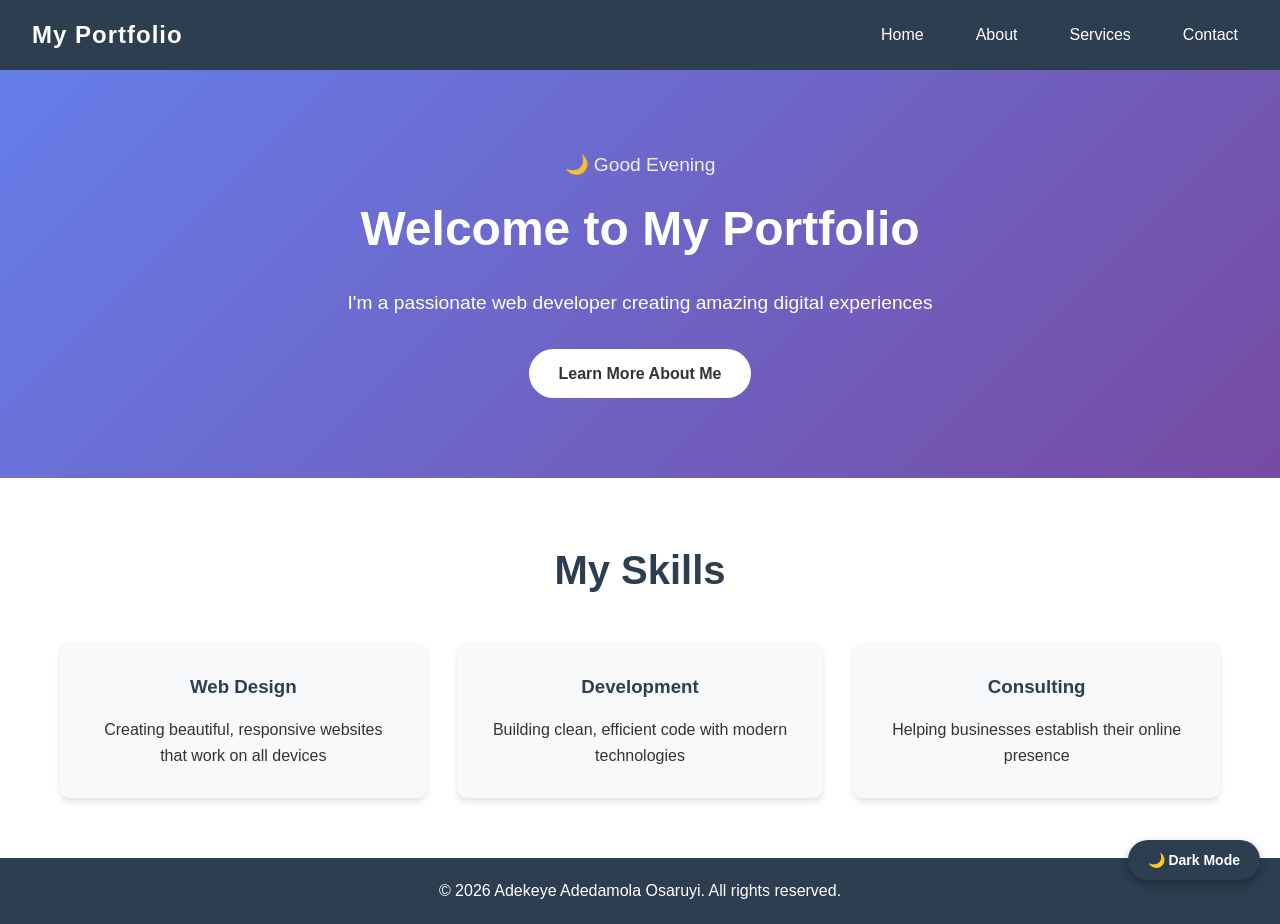
<file: index.html>
<!DOCTYPE html>
<html lang="en">
<head>
    <meta charset="UTF-8">
    <meta name="viewport" content="width=device-width, initial-scale=1.0">
    <title>My Portfolio - Home</title>
    <link rel="stylesheet" href="css/style.css">
</head>
<body>

    <nav>
        <div class="logo">My Portfolio</div>
        <ul>
            <li><a href="index.html">Home</a></li>
            <li><a href="about.html">About</a></li>
            <li><a href="services.html">Services</a></li>
            <li><a href="contact.html">Contact</a></li>
        </ul>
    </nav>

    <header class="hero">
        <div class="hero-content">
            <h1>Welcome to My Portfolio</h1>
            <p>I'm a passionate web developer creating amazing digital experiences</p>
            <a href="about.html" class="btn">Learn More About Me</a>
        </div>
    </header>

    <section class="features">
        <div class="container">
            <h2>My Skills</h2>
            <div class="feature-grid">
                <div class="feature-card">
                    <h3>Web Design</h3>
                    <p>Creating beautiful, responsive websites that work on all devices</p>
                </div>
                <div class="feature-card">
                    <h3>Development</h3>
                    <p>Building clean, efficient code with modern technologies</p>
                </div>
                <div class="feature-card">
                    <h3>Consulting</h3>
                    <p>Helping businesses establish their online presence</p>
                </div>
            </div>
        </div>
    </section>

    <footer>
        <p>&copy; 2026 Adekeye Adedamola Osaruyi. All rights reserved.</p>
    </footer>

    <script src="js/script.js"></script>
</body>
</html>
</file>
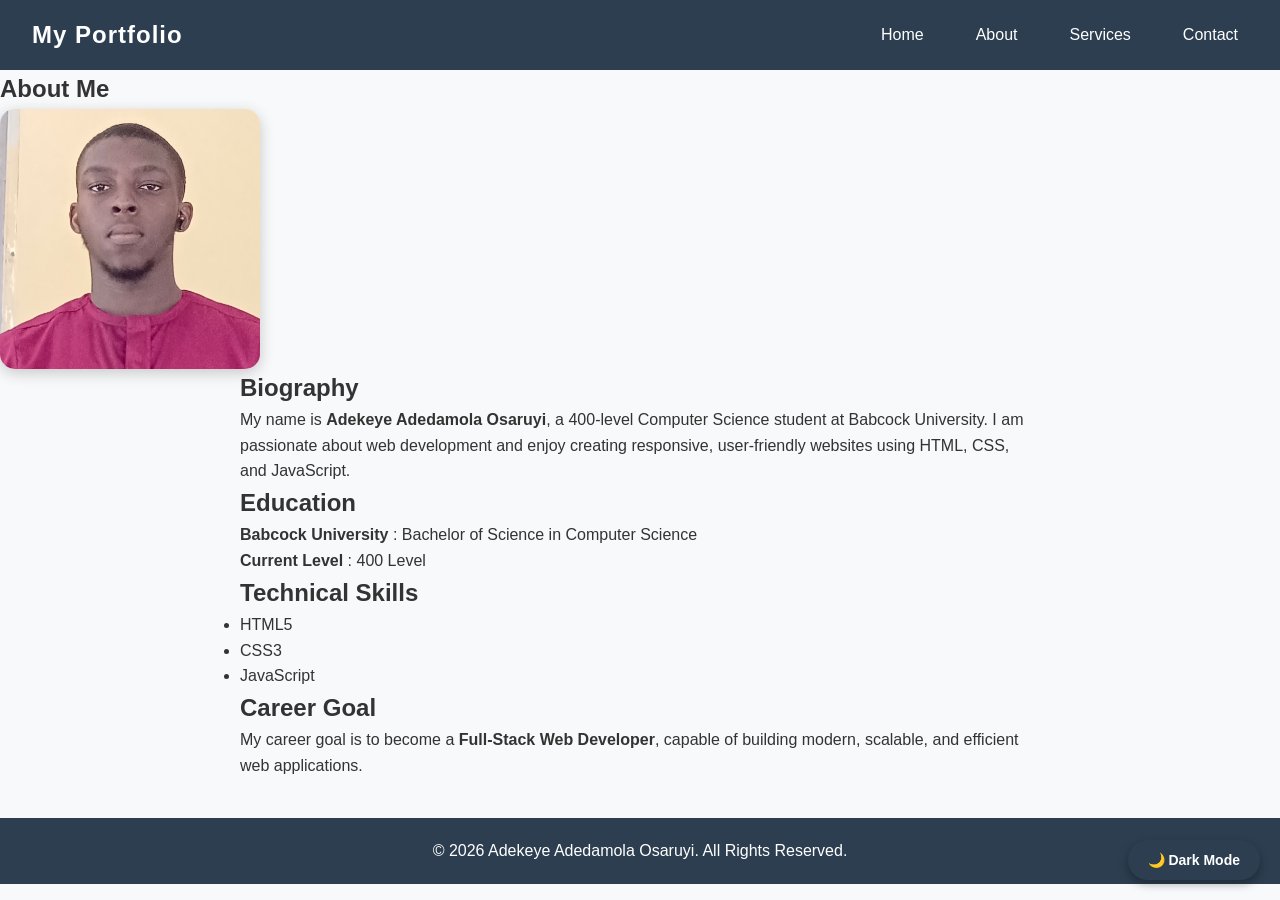
<file: about.html>
<!DOCTYPE html>
<html lang="en">
<head>
    <meta charset="UTF-8">
    <meta name="viewport" content="width=device-width, initial-scale=1.0">
    <title>My Portfolio - About</title>

    <link rel="stylesheet" href="css/style.css">
</head>
<body>

    <header>
        <nav class="navbar">
            <h2 class="logo">My Portfolio</h2>

            <ul class="nav-links">
                <li><a href="index.html">Home</a></li>
                <li><a href="about.html">About</a></li>
                <li><a href="services.html">Services</a></li>
                <li><a href="contact.html">Contact</a></li>
            </ul>
        </nav>
    </header>

    <section class="page-header">
        <h1>About Me</h1>
    </section>

    <div class="about-image"  style="display: flex; gap: 30px; align-items: flex-start;">

    <img src="images/Profile Photo.jpg" alt="Profile Photo" style="width: 260px; height: 260px; object-fit: cover; border-radius: 15px; box-shadow: 0 4px 15px rgba(0,0,0,0.2);">
            </div>

             <div style="flex: 1;">

    <section class="about-content">
        <h2>Biography</h2>
        <p>
            My name is <strong>Adekeye Adedamola Osaruyi</strong>, a 400-level Computer Science student at Babcock University.
            I am passionate about web development and enjoy creating responsive, user-friendly websites using HTML, CSS, and JavaScript.
        </p>

        <h2>Education</h2>
        <p>
            <strong>Babcock University</strong> :  Bachelor of Science in Computer Science
            <br>
            <strong>Current Level</strong> : 400 Level
        </p>

        <h2>Technical Skills</h2>
        <ul>
            <li>HTML5</li>
            <li>CSS3</li>
            <li>JavaScript</li>
        </ul>

        <h2>Career Goal</h2>
        <p>
            My career goal is to become a <strong>Full-Stack Web Developer</strong>, capable of building modern, scalable, and efficient web applications.
        </p>
    </section>
         </div>

      </div>

    <footer>
        <p>&copy; 2026 Adekeye Adedamola Osaruyi. All Rights Reserved.</p>
    </footer>

    <script src="js/script.js"></script>
</body>
</html>
</file>
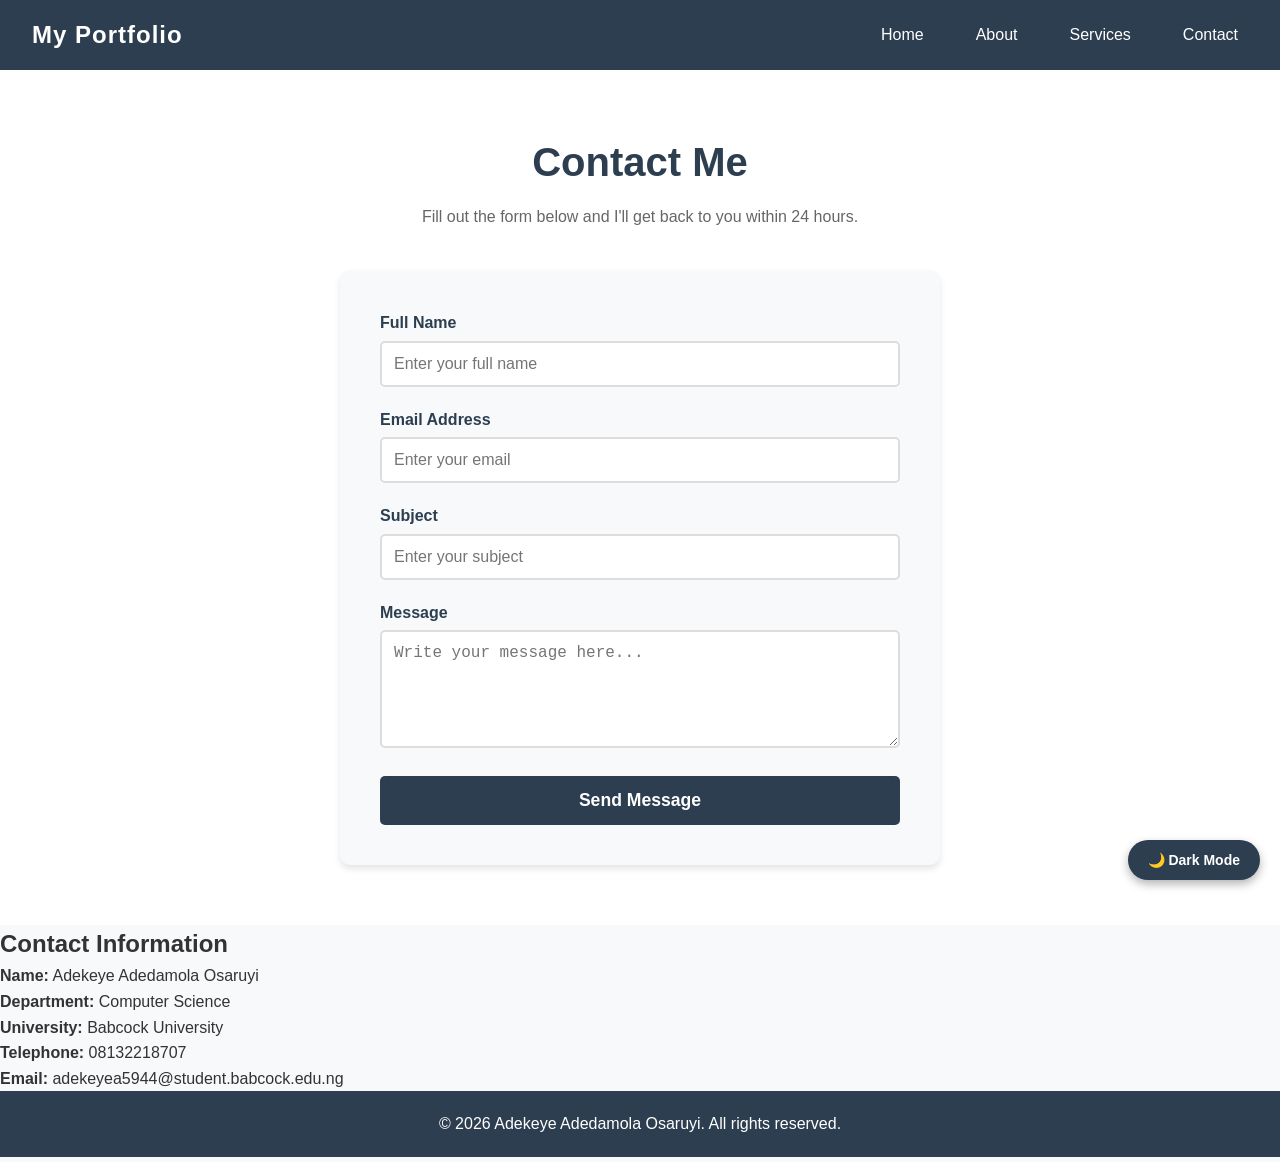
<file: contact.html>
<!DOCTYPE html>
<html lang="en">
<head>
    <meta charset="UTF-8">
    <meta name="viewport" content="width=device-width, initial-scale=1.0">
    <title>My Portfolio - Contact</title>
    <link rel="stylesheet" href="css/style.css">
</head>
<body>

    <nav>
        <div class="logo">My Portfolio</div>
        <ul>
            <li><a href="index.html">Home</a></li>
            <li><a href="about.html">About</a></li>
            <li><a href="services.html">Services</a></li>
            <li><a href="contact.html">Contact</a></li>
        </ul>
    </nav>

    <section class="contact-page">
        <div class="container">
            <h1>Contact Me</h1>
            <p>Fill out the form below and I'll get back to you within 24 hours.</p>

            <form id="contactForm">
                <div class="form-group">
                    <label for="name">Full Name </label>
                    <input type="text" id="name" name="name" placeholder="Enter your full name" required>
                </div>

                <div class="form-group">
                    <label for="email">Email Address </label>
                    <input type="email" id="email" name="email" placeholder="Enter your email" required>
                </div>

                <div class="form-group">
                    <label for="subject">Subject </label>
                    <input type="text" id="subject" name="subject" placeholder="Enter your subject" required>

                </div>

                <div class="form-group">
                    <label for="message">Message </label>
                    <textarea id="message" name="message" rows="5" placeholder="Write your message here..." required></textarea>
                </div>

                <button type="submit" class="btn-submit">Send Message</button>
            </form>
        </div>
    </section>

    <section class="contact-info">

    <h2>Contact Information</h2>

    <p><strong>Name:</strong> Adekeye Adedamola Osaruyi</p>

    <p><strong>Department:</strong> Computer Science</p>

    <p><strong>University:</strong> Babcock University</p>

    <p><strong>Telephone:</strong> 08132218707</p>

    <p><strong>Email:</strong> adekeyea5944@student.babcock.edu.ng</p>

</section>

    <footer>
        <p>&copy; 2026 Adekeye Adedamola Osaruyi. All rights reserved.</p>
    </footer>

    <script src="js/script.js"></script>
</body>
</html>
</file>
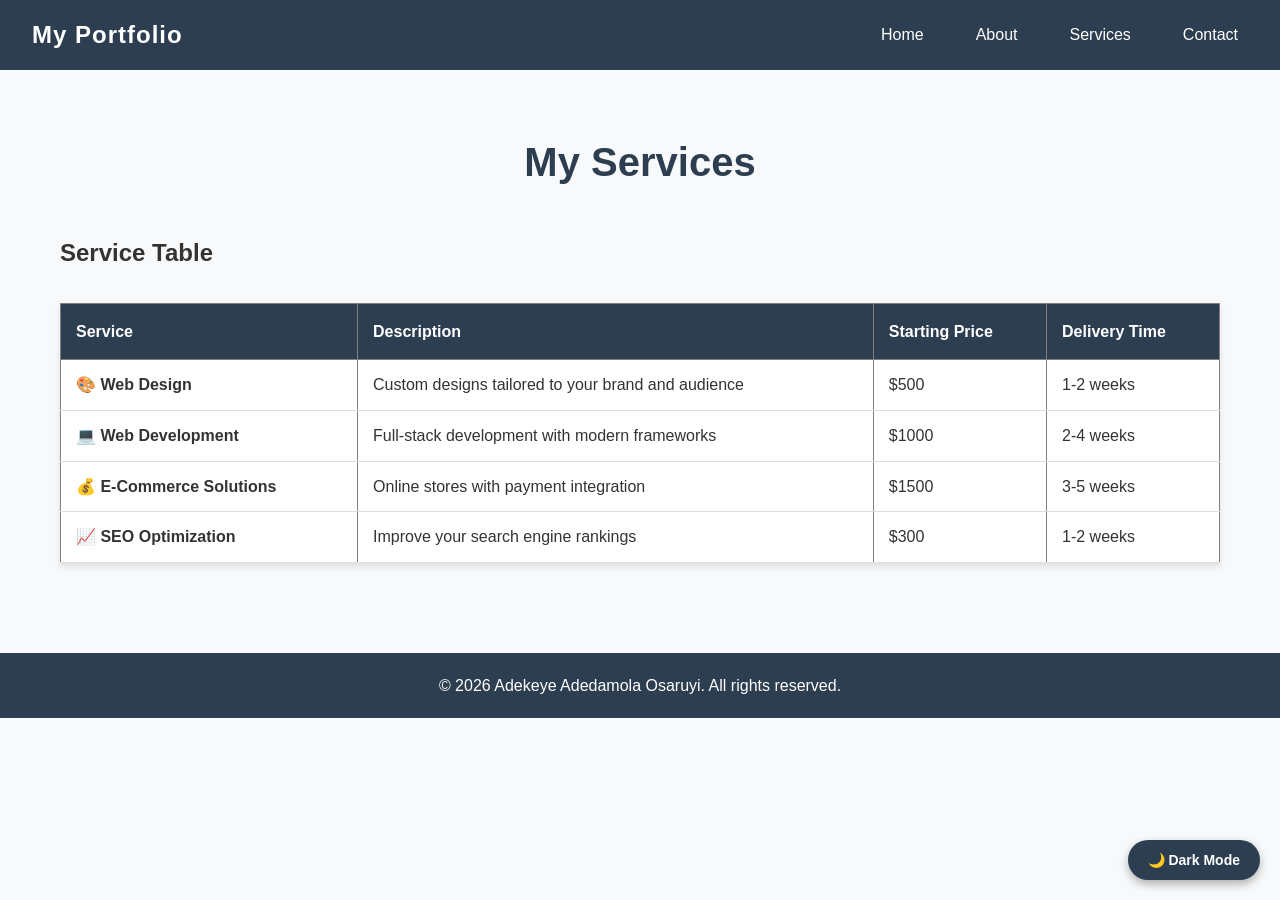
<file: services.html>
<!DOCTYPE html>
<html lang="en">
<head>
    <meta charset="UTF-8">
    <meta name="viewport" content="width=device-width, initial-scale=1.0">
    <title>My Portfolio - Services</title>
    <link rel="stylesheet" href="css/style.css">
</head>
<body>

    <nav>
        <div class="logo">My Portfolio</div>
        <ul>
            <li><a href="index.html">Home</a></li>
            <li><a href="about.html">About</a></li>
            <li><a href="services.html">Services</a></li>
            <li><a href="contact.html">Contact</a></li>
        </ul>
    </nav>

    <section class="services-page">
        <div class="container">
            <h1>My Services</h1>
            
            <h2>Service Table</h2>
            <table border="1" cellpadding="10" cellspacing="0">
                <thead>
                    <tr>
                        <th>Service</th>
                        <th>Description</th>
                        <th>Starting Price</th>
                        <th>Delivery Time</th>
                    </tr>
                </thead>
                <tbody>
                    <tr>
                        <td><strong> 🎨 Web Design</strong></td>
                        <td>Custom designs tailored to your brand and audience</td>
                        <td>$500</td>
                        <td>1-2 weeks</td>
                    </tr>
                    <tr>
                        <td><strong> 💻 Web Development</strong></td>
                        <td>Full-stack development with modern frameworks</td>
                        <td>$1000</td>
                        <td>2-4 weeks</td>
                    </tr>
                    <tr>
                        <td><strong> 💰 E-Commerce Solutions</strong></td>
                        <td>Online stores with payment integration</td>
                        <td>$1500</td>
                        <td>3-5 weeks</td>
                    </tr>
                    <tr>
                        <td><strong> 📈 SEO Optimization</strong></td>
                        <td>Improve your search engine rankings</td>
                        <td>$300</td>
                        <td>1-2 weeks</td>
                    </tr>
                </tbody>
            </table>

        </div>
    </section>

    <footer>
        <p>&copy; 2026 Adekeye Adedamola Osaruyi. All rights reserved.</p>
    </footer>

    <script src="js/script.js"></script>
</body>
</html>
</file>
<file: css/style.css>
* {
    margin: 0;
    padding: 0;
    box-sizing: border-box;
}

body {
    font-family: 'Segoe UI', Tahoma, Geneva, Verdana, sans-serif;
    line-height: 1.6;
    color: #333;
    background-color: #f8f9fa;
}

.container {
    max-width: 1200px;
    margin: 0 auto;
    padding: 0 20px;
}


nav {
    background: #2c3e50;
    padding: 1rem 2rem;
    display: flex;
    justify-content: space-between;
    align-items: center;
    flex-wrap: wrap;
}

nav .logo {
    color: white;
    font-size: 1.5rem;
    font-weight: bold;
    letter-spacing: 1px;
}

nav ul {
    list-style: none;
    display: flex;
    gap: 2rem;
}

nav ul li a {
    color: white;
    text-decoration: none;
    font-weight: 500;
    transition: color 0.3s;
    padding: 5px 10px;
    border-radius: 5px;
}

nav ul li a:hover {
    color: #3498db;
    background: rgba(255, 255, 255, 0.1);
}


.hero {
    background: linear-gradient(135deg, #667eea 0%, #764ba2 100%);
    color: white;
    padding: 80px 20px;
    text-align: center;
}

.hero-content h1 {
    font-size: 3rem;
    margin-bottom: 20px;
}

.hero-content p {
    font-size: 1.2rem;
    margin-bottom: 30px;
    max-width: 600px;
    margin-left: auto;
    margin-right: auto;
}

.btn {
    display: inline-block;
    background: white;
    color: #333;
    padding: 12px 30px;
    border-radius: 30px;
    text-decoration: none;
    font-weight: bold;
    transition: transform 0.3s;
}

.btn:hover {
    transform: scale(1.05);
    background: #f0f0f0;
}


.features {
    padding: 60px 0;
    background: white;
}

.features h2 {
    text-align: center;
    font-size: 2.5rem;
    margin-bottom: 40px;
    color: #2c3e50;
}

.feature-grid {
    display: grid;
    grid-template-columns: repeat(auto-fit, minmax(250px, 1fr));
    gap: 30px;
}

.feature-card {
    background: #f8f9fa;
    padding: 30px;
    border-radius: 10px;
    text-align: center;
    box-shadow: 0 4px 6px rgba(0, 0, 0, 0.1);
    transition: transform 0.3s;
}

.feature-card:hover {
    transform: translateY(-5px);
    box-shadow: 0 8px 15px rgba(0, 0, 0, 0.15);
}

.feature-card h3 {
    color: #2c3e50;
    margin-bottom: 15px;
}


.about-page {
    padding: 60px 0;
    background: white;
}

.about-page h1 {
    text-align: center;
    font-size: 2.5rem;
    color: #2c3e50;
    margin-bottom: 30px;
}

.about-content {
    max-width: 800px;
    margin: 0 auto 40px;
}

.about-text p {
    font-size: 1.1rem;
    margin-bottom: 15px;
}


table {
    width: 100%;
    border-collapse: collapse;
    margin: 30px 0;
    background: white;
    box-shadow: 0 4px 6px rgba(0, 0, 0, 0.1);
}

th {
    background: #2c3e50;
    color: white;
    padding: 15px;
    text-align: left;
}

td {
    padding: 12px 15px;
    border-bottom: 1px solid #ddd;
}

tr:hover {
    background: #f1f3f5;
}


.services-page {
    padding: 60px 0;
    background: #f8f9fa;
}

.services-page h1 {
    text-align: center;
    font-size: 2.5rem;
    color: #2c3e50;
    margin-bottom: 40px;
}

.services-grid {
    display: grid;
    grid-template-columns: repeat(auto-fit, minmax(280px, 1fr));
    gap: 30px;
}

.service-item {
    background: white;
    padding: 30px;
    border-radius: 10px;
    box-shadow: 0 4px 6px rgba(0, 0, 0, 0.1);
    transition: transform 0.3s;
}

.service-item:hover {
    transform: translateY(-5px);
}

.service-item h3 {
    color: #2c3e50;
    margin-bottom: 10px;
}

.service-item .price {
    color: #3498db;
    font-weight: bold;
    font-size: 1.2rem;
    margin-top: 15px;
}


.contact-page {
    padding: 60px 0;
    background: white;
}

.contact-page h1 {
    text-align: center;
    font-size: 2.5rem;
    color: #2c3e50;
    margin-bottom: 10px;
}

.contact-page p {
    text-align: center;
    margin-bottom: 40px;
    color: #666;
}

form {
    max-width: 600px;
    margin: 0 auto;
    background: #f8f9fa;
    padding: 40px;
    border-radius: 10px;
    box-shadow: 0 4px 6px rgba(0, 0, 0, 0.1);
}

.form-group {
    margin-bottom: 20px;
}

.form-group label {
    display: block;
    font-weight: bold;
    margin-bottom: 5px;
    color: #2c3e50;
}

.form-group input,
.form-group select,
.form-group textarea {
    width: 100%;
    padding: 12px;
    border: 2px solid #ddd;
    border-radius: 5px;
    font-size: 1rem;
    transition: border-color 0.3s;
}

.form-group input:focus,
.form-group select:focus,
.form-group textarea:focus {
    border-color: #3498db;
    outline: none;
}

.form-group textarea {
    resize: vertical;
}

.btn-submit {
    background: #2c3e50;
    color: white;
    padding: 14px 30px;
    border: none;
    border-radius: 5px;
    font-size: 1.1rem;
    font-weight: bold;
    cursor: pointer;
    width: 100%;
    transition: background 0.3s;
}

.btn-submit:hover {
    background: #3498db;
}


footer {
    background: #2c3e50;
    color: white;
    text-align: center;
    padding: 20px;
    margin-top: 0;
}
 

@media (max-width: 768px) {
    nav {
        flex-direction: column;
        text-align: center;
    }

    nav ul {
        flex-direction: column;
        gap: 0.5rem;
        width: 100%;
        margin-top: 10px;
    }

    nav ul li a {
        display: block;
        padding: 8px;
    }

    .hero-content h1 {
        font-size: 2rem;
    }

    .hero-content p {
        font-size: 1rem;
    }

    .feature-grid {
        grid-template-columns: 1fr;
    }

    .services-grid {
        grid-template-columns: 1fr;
    }

    form {
        padding: 20px;
    }
}

@media (max-width: 480px) {
    .container {
        padding: 0 10px;
    }

    .hero {
        padding: 50px 10px;
    }

    .hero-content h1 {
        font-size: 1.5rem;
    }

    .features h2 {
        font-size: 1.8rem;
    }

    .about-page h1 {
        font-size: 1.8rem;
    }

    table {
        font-size: 0.9rem;
    }

    th,
    td {
        padding: 8px 10px;
    }

    .contact-page h1 {
        font-size: 1.8rem;
    }

    .btn-submit {
        font-size: 1rem;
        padding: 12px;
    }

    .service-item {
        padding: 20px;
    }
}


.dark-mode {
    background: #1a1a2e;
    color: #e0e0e0;
}

.dark-mode .feature-card,
.dark-mode .service-item,
.dark-mode form {
    background: #16213e;
    color: #e0e0e0;
}

.dark-mode table {
    background: #16213e;
    color: #e0e0e0;
}

.dark-mode tr:hover {
    background: #1a1a2e;
}

.dark-mode .btn {
    background: #3498db;
    color: white;
}

.dark-mode .btn:hover {
    background: #2980b9;
}
</file>
